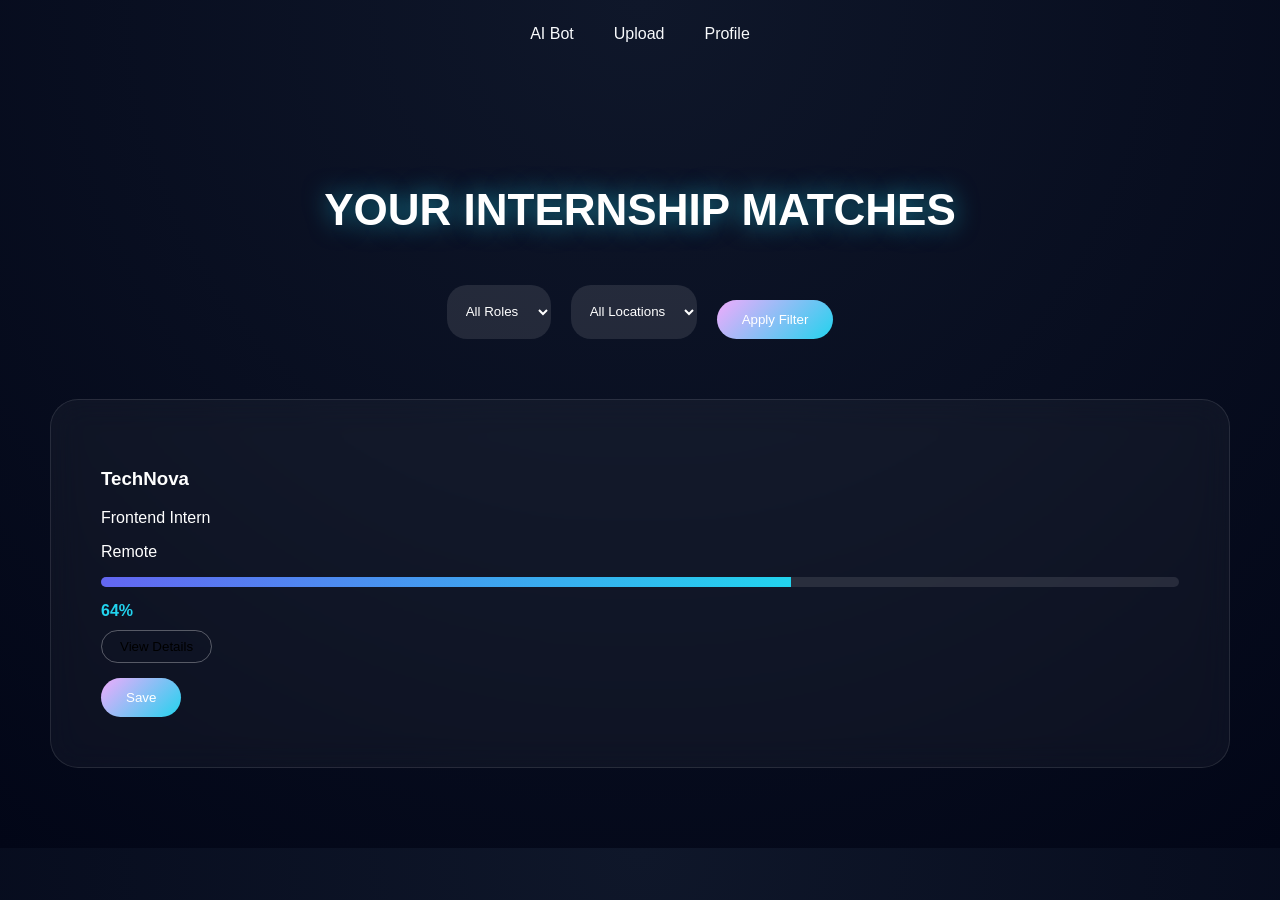
<file: job-matches.html>
<!DOCTYPE html>
<html>
<head>
  <title>Job Matches - INTERNLY</title>
  <link rel="stylesheet" href="job-matches.css">
</head>
<body>

<nav class="navbar">
  <a href="index.html">AI Bot</a>
  <a href="resume-upload.html">Upload</a>
  <a href="profile.html">Profile</a>
</nav>

<section class="matches-container">

  <h1 class="page-title">YOUR INTERNSHIP MATCHES</h1>

  <!-- Filters -->
  <div class="filter-bar">
    <select id="roleFilter">
      <option value="all">All Roles</option>
      <option value="frontend">Frontend</option>
      <option value="backend">Backend</option>
    </select>

    <select id="locationFilter">
      <option value="all">All Locations</option>
      <option value="remote">Remote</option>
      <option value="india">India</option>
    </select>

    <button id="applyFilter" class="primary-btn">Apply Filter</button>
  </div>

  <!-- Cards -->
  <div class="cards-grid">

    <div class="glass-card match-card fade-in"
         data-role="frontend"
         data-location="remote"
         data-score="92">

      <h3>TechNova</h3>
      <p>Frontend Intern</p>
      <p>Remote</p>

      <div class="score-section">
        <div class="progress-track">
          <div class="progress-fill"></div>
        </div>
        <span class="score-text">0%</span>
      </div>

      <button class="secondary-btn details-btn">View Details</button>

      <div class="expandable">
        <p>Required: React, JS, APIs</p>
        <p>Stipend: ₹15,000/month</p>
      </div>

      <button class="primary-btn save-btn">Save</button>

    </div>

  </div>

</section>

<script src="job-matches.js"></script>
</body>
</html>
</file>
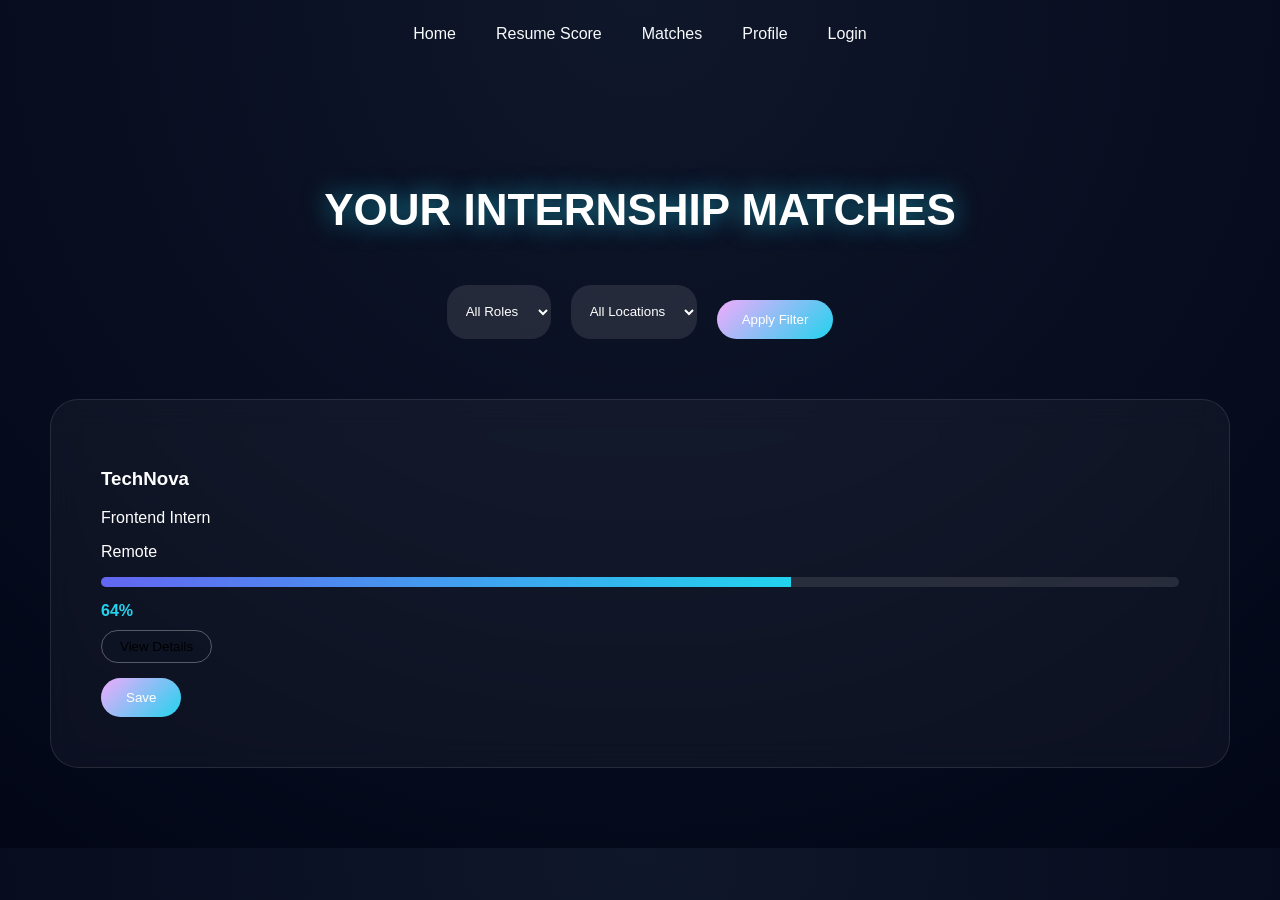
<file: internly/job-matches.html>
<!DOCTYPE html>
<html>
<head>
  <title>Job Matches - INTERNLY</title>
  <link rel="stylesheet" href="job-matches.css">
</head>
<body>

<nav class="navbar">
  <a href="index.html">Home</a>
  <a href="resume-score.html">Resume Score</a>
  <a href="job-matches.html">Matches</a>
  <a href="profile.html">Profile</a>
  <a href="login.html" class="nav-btn">Login</a>
</nav>


<section class="matches-container">

  <h1 class="page-title">YOUR INTERNSHIP MATCHES</h1>

  <!-- Filters -->
  <div class="filter-bar">
    <select id="roleFilter">
      <option value="all">All Roles</option>
      <option value="frontend">Frontend</option>
      <option value="backend">Backend</option>
    </select>

    <select id="locationFilter">
      <option value="all">All Locations</option>
      <option value="remote">Remote</option>
      <option value="india">India</option>
    </select>

    <button id="applyFilter" class="primary-btn">Apply Filter</button>
  </div>

  <!-- Cards -->
  <div class="cards-grid">

    <div class="glass-card match-card fade-in"
         data-role="frontend"
         data-location="remote"
         data-score="92">

      <h3>TechNova</h3>
      <p>Frontend Intern</p>
      <p>Remote</p>

      <div class="score-section">
        <div class="progress-track">
          <div class="progress-fill"></div>
        </div>
        <span class="score-text">0%</span>
      </div>

      <button class="secondary-btn details-btn">View Details</button>

      <div class="expandable">
        <p>Required: React, JS, APIs</p>
        <p>Stipend: ₹15,000/month</p>
      </div>

      <button class="primary-btn save-btn">Save</button>

    </div>

  </div>

</section>

<script src="job-matches.js"></script>
</body>
</html>
</file>
<file: job-matches.css>
body {
  margin:0;
  font-family:Inter,sans-serif;
  background: radial-gradient(circle at top,#0f172a,#020617);
  color:white;
}

.navbar {
  padding:25px 50px;
  display:flex;
  justify-content:center;
  gap:40px;
}

.navbar a {
  color:#F8FAFC;
  text-decoration:none;
  transition:0.3s;
}

.navbar a:hover {
  color:#22D3EE;
}

.page-title {
  font-size:44px;
  font-weight:800;
  margin-bottom:50px;
  text-align:center;
  text-shadow:0 0 25px rgba(34,211,238,0.6);
}

.matches-container {
  padding:80px 50px;
}

.filter-bar {
  display:flex;
  justify-content:center;
  gap:20px;
  margin-bottom:60px;
}

select {
  padding:10px 15px;
  border-radius:20px;
  background:rgba(255,255,255,0.1);
  border:none;
  color:white;
}

.cards-grid {
  display:grid;
  grid-template-columns:repeat(auto-fit,minmax(350px,1fr));
  gap:60px;
}

.glass-card {
  padding:50px;
  border-radius:28px;
  backdrop-filter:blur(16px);
  background:rgba(255,255,255,0.04);
  border:1px solid rgba(255,255,255,0.1);
  transition:0.4s;
  opacity:0;
  transform:translateY(30px);
}

.glass-card:hover {
  transform:translateY(-10px);
  border-color:rgba(34,211,238,0.6);
  box-shadow:
    0 30px 60px rgba(0,0,0,0.6),
    0 0 40px rgba(34,211,238,0.3);
}

.fade-in.active {
  opacity:1;
  transform:translateY(0);
  transition:0.8s ease;
}

.progress-track {
  width:100%;
  height:10px;
  background:rgba(255,255,255,0.1);
  border-radius:10px;
  margin:15px 0;
  overflow:hidden;
}

.progress-fill {
  width:0%;
  height:100%;
  background:linear-gradient(90deg,#6366f1,#22d3ee);
}

.score-text {
  color:#22D3EE;
  font-weight:600;
}

.expandable {
  max-height:0;
  overflow:hidden;
  transition:0.5s ease;
}

.expandable.open {
  max-height:200px;
  margin-top:10px;
}

.primary-btn {
  background:linear-gradient(135deg,#f0abfc,#22d3ee);
  border:none;
  padding:12px 25px;
  border-radius:30px;
  color:white;
  cursor:pointer;
  margin-top:15px;
  transition:0.3s;
}

.primary-btn:hover {
  box-shadow:0 0 30px rgba(34,211,238,0.6);
  transform:translateY(-3px);
}

.secondary-btn {
  background:transparent;
  border:1px solid rgba(255,255,255,0.3);
  padding:8px 18px;
  border-radius:20px;
  cursor:pointer;
  margin-top:10px;
}

.secondary-btn:hover {
  border-color:#22D3EE;
}
</file>
<file: internly/job-matches.css>
body {
  margin:0;
  font-family:Inter,sans-serif;
  background: radial-gradient(circle at top,#0f172a,#020617);
  color:white;
}

.navbar {
  padding:25px 50px;
  display:flex;
  justify-content:center;
  gap:40px;
}

.navbar a {
  color:#F8FAFC;
  text-decoration:none;
  transition:0.3s;
}

.navbar a:hover {
  color:#22D3EE;
}

.page-title {
  font-size:44px;
  font-weight:800;
  margin-bottom:50px;
  text-align:center;
  text-shadow:0 0 25px rgba(34,211,238,0.6);
}

.matches-container {
  padding:80px 50px;
}

.filter-bar {
  display:flex;
  justify-content:center;
  gap:20px;
  margin-bottom:60px;
}

select {
  padding:10px 15px;
  border-radius:20px;
  background:rgba(255,255,255,0.1);
  border:none;
  color:white;
}

.cards-grid {
  display:grid;
  grid-template-columns:repeat(auto-fit,minmax(350px,1fr));
  gap:60px;
}

.glass-card {
  padding:50px;
  border-radius:28px;
  backdrop-filter:blur(16px);
  background:rgba(255,255,255,0.04);
  border:1px solid rgba(255,255,255,0.1);
  transition:0.4s;
  opacity:0;
  transform:translateY(30px);
}

.glass-card:hover {
  transform:translateY(-10px);
  border-color:rgba(34,211,238,0.6);
  box-shadow:
    0 30px 60px rgba(0,0,0,0.6),
    0 0 40px rgba(34,211,238,0.3);
}

.fade-in.active {
  opacity:1;
  transform:translateY(0);
  transition:0.8s ease;
}

.progress-track {
  width:100%;
  height:10px;
  background:rgba(255,255,255,0.1);
  border-radius:10px;
  margin:15px 0;
  overflow:hidden;
}

.progress-fill {
  width:0%;
  height:100%;
  background:linear-gradient(90deg,#6366f1,#22d3ee);
}

.score-text {
  color:#22D3EE;
  font-weight:600;
}

.expandable {
  max-height:0;
  overflow:hidden;
  transition:0.5s ease;
}

.expandable.open {
  max-height:200px;
  margin-top:10px;
}

.primary-btn {
  background:linear-gradient(135deg,#f0abfc,#22d3ee);
  border:none;
  padding:12px 25px;
  border-radius:30px;
  color:white;
  cursor:pointer;
  margin-top:15px;
  transition:0.3s;
}

.primary-btn:hover {
  box-shadow:0 0 30px rgba(34,211,238,0.6);
  transform:translateY(-3px);
}

.secondary-btn {
  background:transparent;
  border:1px solid rgba(255,255,255,0.3);
  padding:8px 18px;
  border-radius:20px;
  cursor:pointer;
  margin-top:10px;
}

.secondary-btn:hover {
  border-color:#22D3EE;
}
</file>
